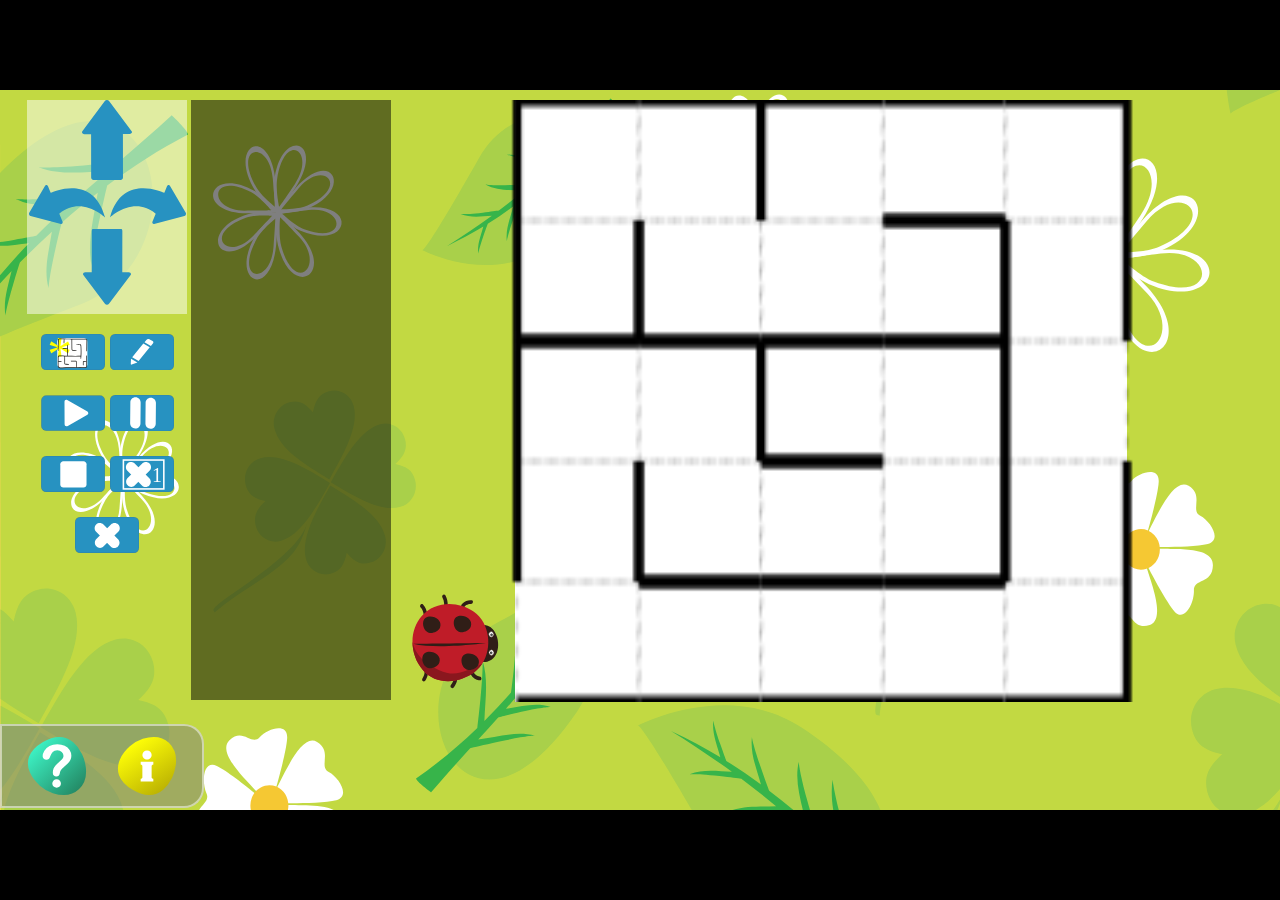
<file: index.html>
<!doctype html>
<!--
Copyright (C) 2018 Alkis Georgopoulos <alkisg@gmail.com>.
SPDX-License-Identifier: CC-BY-SA-4.0
-->
<html lang="el">
<head>
  <meta charset="UTF-8">
  <meta name="viewport" content="width=device-width, height=device-height, initial-scale=1.0, maximum-scale=1.0, user-scalable=no">
  <title>Maze robot with program editing</title>
  <style>
    /* Dummy style for animations */
  </style>
  <link rel="stylesheet" type="text/css" href="activity.css">
  <script src="maze2.js"></script>
  <script src="activity.js"></script>
  <script>
    maze = true;
    levels = false;
    DIR = RT;
  </script>
</head>
<body>
<div id="loading">
  Please wait
</div>
<div id="main" style="display:none">
  <div id = "ui">
  	<div id = "up">
  		<img id="cforward" src="resource/beebot-fd.svg" title="Forward" alt="Forward" />
  	</div>
  	<div id = "middle">
  		<img id="cleft" src="resource/beebot-lt.svg" title="Left" alt="Left" />
  		<img id="cright" src="resource/beebot-rt.svg" title="Right" alt="Right" />
  	</div>
  	<div id = "down">
		<img id="cbackward" src="resource/beebot-bk.svg" title="Backward" alt="Backward" />
    </div>
    <div id="programButtons">
      <img class="progButtons" id="newmaze" src="resource/newmaz.svg" title="New maze" alt="New maze">
      <img class="progButtons" id="cpencil" src="resource/pencil-off.svg" title="Trace" alt="Trace"/>
      <img class="progButtons" id="cgo" src="resource/beebot-go.svg" title="Run" alt="Run"/>
      <img class="progButtons" id="cpause" src="resource/beebot-pa.svg" title="Pause" alt="Pause"/>
      <img class="progButtons" id="cstop" src="resource/beebot-st.svg" title="Stop" alt="Stop"/>
      <img class="progButtons" id="cdelete1" src="resource/beebot-de1.svg" title="Delete selected" alt="Delete selected">
      <img class="progButtons" id="cdelete" src="resource/beebot-de.svg" title="Delete all" alt="Delete all"/>
      
    </div>
  </div>
  <div id="program">
      <!--bottom to top vertical programming-->
      <div class="cell" id="cell9">
        <img id="cell9fd" src="resource/beebot-fd.svg"/>
        <img id="cell9rt" src="resource/beebot-rt.svg"/>
        <img id="cell9bk" src="resource/beebot-bk.svg"/>
        <img id="cell9lt" src="resource/beebot-lt.svg"/>      
      </div>
      <div class="cell" id="cell19">
        <img id="cell19fd" src="resource/beebot-fd.svg"/>
        <img id="cell19rt" src="resource/beebot-rt.svg"/>
        <img id="cell19bk" src="resource/beebot-bk.svg"/>
        <img id="cell19lt" src="resource/beebot-lt.svg"/>
      </div>
      <div class="cell" id="cell29">
        <img id="cell29fd" src="resource/beebot-fd.svg"/>
        <img id="cell29rt" src="resource/beebot-rt.svg"/>
        <img id="cell29bk" src="resource/beebot-bk.svg"/>
        <img id="cell29lt" src="resource/beebot-lt.svg"/>
      </div>      
      <div class="cell" id="cell8">
        <img id="cell8fd" src="resource/beebot-fd.svg"/>
        <img id="cell8rt" src="resource/beebot-rt.svg"/>
        <img id="cell8bk" src="resource/beebot-bk.svg"/>
        <img id="cell8lt" src="resource/beebot-lt.svg"/>
      </div>
      <div class="cell" id="cell18">
        <img id="cell18fd" src="resource/beebot-fd.svg"/>
        <img id="cell18rt" src="resource/beebot-rt.svg"/>
        <img id="cell18bk" src="resource/beebot-bk.svg"/>
        <img id="cell18lt" src="resource/beebot-lt.svg"/>        
      </div>
      <div class="cell" id="cell28">
        <img id="cell28fd" src="resource/beebot-fd.svg"/>
        <img id="cell28rt" src="resource/beebot-rt.svg"/>
        <img id="cell28bk" src="resource/beebot-bk.svg"/>
        <img id="cell28lt" src="resource/beebot-lt.svg"/>        
      </div>      
      <div class="cell" id="cell7">
        <img id="cell7fd" src="resource/beebot-fd.svg"/>
        <img id="cell7rt" src="resource/beebot-rt.svg"/>
        <img id="cell7bk" src="resource/beebot-bk.svg"/>
        <img id="cell7lt" src="resource/beebot-lt.svg"/>
      </div>
      <div class="cell" id="cell17">
        <img id="cell17fd" src="resource/beebot-fd.svg"/>
        <img id="cell17rt" src="resource/beebot-rt.svg"/>
        <img id="cell17bk" src="resource/beebot-bk.svg"/>
        <img id="cell17lt" src="resource/beebot-lt.svg"/>
      </div>
      <div class="cell" id="cell27">
        <img id="cell27fd" src="resource/beebot-fd.svg"/>
        <img id="cell27rt" src="resource/beebot-rt.svg"/>
        <img id="cell27bk" src="resource/beebot-bk.svg"/>
        <img id="cell27lt" src="resource/beebot-lt.svg"/>
      </div>      
      <div class="cell" id="cell6">
        <img id="cell6fd" src="resource/beebot-fd.svg"/>
        <img id="cell6rt" src="resource/beebot-rt.svg"/>
        <img id="cell6bk" src="resource/beebot-bk.svg"/>
        <img id="cell6lt" src="resource/beebot-lt.svg"/>
      </div>
      <div class="cell" id="cell16">
        <img id="cell16fd" src="resource/beebot-fd.svg"/>
        <img id="cell16rt" src="resource/beebot-rt.svg"/>
        <img id="cell16bk" src="resource/beebot-bk.svg"/>
        <img id="cell16lt" src="resource/beebot-lt.svg"/>
      </div>
      <div class="cell" id="cell26">
        <img id="cell26fd" src="resource/beebot-fd.svg"/>
        <img id="cell26rt" src="resource/beebot-rt.svg"/>
        <img id="cell26bk" src="resource/beebot-bk.svg"/>
        <img id="cell26lt" src="resource/beebot-lt.svg"/>
      </div>      
      <div class="cell" id="cell5">
        <img id="cell5fd" src="resource/beebot-fd.svg"/>
        <img id="cell5rt" src="resource/beebot-rt.svg"/>
        <img id="cell5bk" src="resource/beebot-bk.svg"/>
        <img id="cell5lt" src="resource/beebot-lt.svg"/>
      </div>
      <div class="cell" id="cell15">
        <img id="cell15fd" src="resource/beebot-fd.svg"/>
        <img id="cell15rt" src="resource/beebot-rt.svg"/>
        <img id="cell15bk" src="resource/beebot-bk.svg"/>
        <img id="cell15lt" src="resource/beebot-lt.svg"/>
      </div>
      <div class="cell" id="cell25">
        <img id="cell25fd" src="resource/beebot-fd.svg"/>
        <img id="cell25rt" src="resource/beebot-rt.svg"/>
        <img id="cell25bk" src="resource/beebot-bk.svg"/>
        <img id="cell25lt" src="resource/beebot-lt.svg"/>
      </div>            
      <div class="cell" id="cell4">
        <img id="cell4fd" src="resource/beebot-fd.svg"/>
        <img id="cell4rt" src="resource/beebot-rt.svg"/>
        <img id="cell4bk" src="resource/beebot-bk.svg"/>
        <img id="cell4lt" src="resource/beebot-lt.svg"/>
      </div>
      <div class="cell" id="cell14">
        <img id="cell14fd" src="resource/beebot-fd.svg"/>
        <img id="cell14rt" src="resource/beebot-rt.svg"/>
        <img id="cell14bk" src="resource/beebot-bk.svg"/>
        <img id="cell14lt" src="resource/beebot-lt.svg"/>
      </div>
      <div class="cell" id="cell24">
        <img id="cell24fd" src="resource/beebot-fd.svg"/>
        <img id="cell24rt" src="resource/beebot-rt.svg"/>
        <img id="cell24bk" src="resource/beebot-bk.svg"/>
        <img id="cell24lt" src="resource/beebot-lt.svg"/>
      </div>      
      <div class="cell" id="cell3">
        <img id="cell3fd" src="resource/beebot-fd.svg"/>
        <img id="cell3rt" src="resource/beebot-rt.svg"/>
        <img id="cell3bk" src="resource/beebot-bk.svg"/>
        <img id="cell3lt" src="resource/beebot-lt.svg"/>
      </div>
      <div class="cell" id="cell13">
        <img id="cell13fd" src="resource/beebot-fd.svg"/>
        <img id="cell13rt" src="resource/beebot-rt.svg"/>
        <img id="cell13bk" src="resource/beebot-bk.svg"/>
        <img id="cell13lt" src="resource/beebot-lt.svg"/>
      </div> 
      <div class="cell" id="cell23">
        <img id="cell23fd" src="resource/beebot-fd.svg"/>
        <img id="cell23rt" src="resource/beebot-rt.svg"/>
        <img id="cell23bk" src="resource/beebot-bk.svg"/>
        <img id="cell23lt" src="resource/beebot-lt.svg"/>
      </div>      
      <div class="cell" id="cell2">
        <img id="cell2fd" src="resource/beebot-fd.svg"/>
        <img id="cell2rt" src="resource/beebot-rt.svg"/>
        <img id="cell2bk" src="resource/beebot-bk.svg"/>
        <img id="cell2lt" src="resource/beebot-lt.svg"/>
      </div>
      <div class="cell" id="cell12">
        <img id="cell12fd" src="resource/beebot-fd.svg"/>
        <img id="cell12rt" src="resource/beebot-rt.svg"/>
        <img id="cell12bk" src="resource/beebot-bk.svg"/>
        <img id="cell12lt" src="resource/beebot-lt.svg"/>
      </div>
      <div class="cell" id="cell22">
        <img id="cell22fd" src="resource/beebot-fd.svg"/>
        <img id="cell22rt" src="resource/beebot-rt.svg"/>
        <img id="cell22bk" src="resource/beebot-bk.svg"/>
        <img id="cell22lt" src="resource/beebot-lt.svg"/>
      </div>      
      <div class="cell" id="cell1">
        <img id="cell1fd" src="resource/beebot-fd.svg"/>
        <img id="cell1rt" src="resource/beebot-rt.svg"/>
        <img id="cell1bk" src="resource/beebot-bk.svg"/>
        <img id="cell1lt" src="resource/beebot-lt.svg"/>
      </div>
      <div class="cell" id="cell11">
        <img id="cell11fd" src="resource/beebot-fd.svg"/>
        <img id="cell11rt" src="resource/beebot-rt.svg"/>
        <img id="cell11bk" src="resource/beebot-bk.svg"/>
        <img id="cell11lt" src="resource/beebot-lt.svg"/>
      </div>
            <div class="cell" id="cell21">
        <img id="cell21fd" src="resource/beebot-fd.svg"/>
        <img id="cell21rt" src="resource/beebot-rt.svg"/>
        <img id="cell21bk" src="resource/beebot-bk.svg"/>
        <img id="cell21lt" src="resource/beebot-lt.svg"/>
      </div>      
      <div class="cell" id="cell0">
        <img id="cell0fd" src="resource/beebot-fd.svg"/>
        <img id="cell0rt" src="resource/beebot-rt.svg"/>
        <img id="cell0bk" src="resource/beebot-bk.svg"/>
        <img id="cell0lt" src="resource/beebot-lt.svg"/>
      </div>
      <div class="cell" id="cell10">
        <img id="cell10fd" src="resource/beebot-fd.svg"/>
        <img id="cell10rt" src="resource/beebot-rt.svg"/>
        <img id="cell10bk" src="resource/beebot-bk.svg"/>
        <img id="cell10lt" src="resource/beebot-lt.svg"/>
      </div>
      <div class="cell" id="cell20">
        <img id="cell20fd" src="resource/beebot-fd.svg"/>
        <img id="cell20rt" src="resource/beebot-rt.svg"/>
        <img id="cell20bk" src="resource/beebot-bk.svg"/>
        <img id="cell20lt" src="resource/beebot-lt.svg"/>
      </div>      
  </div>
  <canvas id="mycanvas">
  </canvas>
  <div id="stagebkg">
  </div>
  <div id="stage">
      <img id="eprobot" src="resource/ladybug.svg">
  </div>


  <div id="menubar">
    <img id="bar_home" src="resource/bar_home.svg" alt="Home" title="Home" style="display:none">
    <img id="bar_help" src="resource/bar_help.svg" alt="Help" title="Help">
    <img id="bar_about" src="resource/bar_about.svg" alt="About" title="About">
    <img id="bar_fullscreen" src="resource/bar_fullscreen.svg" alt="Fullscreen" title="Πλήρης οθόνη" style="display:none">
  </div>
   </div>
<div id="help"><div class="dialog">Help the ladybug find the exit of the maze. Develop a program with the blue arrows and run it with the run key. </div>
</div>



</body>
</html>
</file>
<file: activity.css>
/*
Copyright (C) 2019 Dimitris Nikolos <dnikolos@gmail.com>
SPDX-License-Identifier: CC-BY-SA-4.0
*/
* {
  box-sizing: border-box;
  -webkit-touch-callout: none;
  -webkit-user-select: none;
  -khtml-user-select: none;
  -moz-user-select: none;
  -ms-user-select: none;
  user-select: none;
  overflow: hidden;
  /*border-style: dotted;
  border-width:1px;
  border-color: red;*/
}

html, body {  /* flexbox needs this to center the main div */
  width: 100%;
  height: 100%;
}

body {
  background-color: rgb(0,0,0);
  color: rgb(255,255,255);
  margin: 0;
  display: flex;
  align-items: center;  /* vertically center main div */
  justify-content: center;  /* horizontally center main div */
  overflow: hidden;  /* avoid scrollbars when dragging outside */
}

#main {
  /* SVG backgrounds need preserveAspectRatio="none" in many browsers. */
  background: rgb(245,214,86) url('resource/background.svg');
  -webkit-background-size: 100% 100%;
  -moz-background-size: 100% 100%;
  -o-background-size: 100% 100%;
  background-size: 100% 100%;
  height: 36em;
  width: 64em;
  align-self:center;
  overflow: hidden;
  padding-top: 0.5em;  /* workaround to avoid space-evenly */
  padding-bottom: 7em;  /* space for the menubar */
  display: block;
  align-content: space-around;
  justify-content: space-around;
  align-items: center;
  position: relative;
  overflow:hidden;
  margin:auto;
}

.index{
  width:1.5em;
  display:inline-block;
  color:black;
}
#sel {
  height:2.5em;
  margin-top:0.5em;
  font-size:0.9em;
  width:8em;
}
#selchar {
  height:2em;
  font-size:0.9em;
}

#mats{
  display:block;
  text-align:left;
  height:3.6em;
  width:8em;
  margin-bottom: 1em;
  color:black;
  font-size:0.9em;
}
#chars{
  display:block;
  text-align:left;
  height:4em;
  width:8em;
  margin-bottom: 1em;
  color:black;
  font-size:0.9em;
}
#ui{
  display:inline-block;
  float:left;
  overflow: auto;
  width:8em;
  text-align:center;
  margin-left:1.35em;

  /*border: 2px solid red;*/
}
#bottom{
  display:inline-block;
  float:left;
  overflow: auto;
  width:8em;
}
#cforward{
  height:4em;
  cursor:pointer;  
}
#cleft{
  width:3.8em;
  cursor:pointer;  
}
#cright{
  width:3.8em;
  cursor:pointer;  
}
#cbackward{
	height:4em;
  cursor:pointer;  
}
#up{
  background-color: rgba(255,255,255,0.5);
  display:inline-block;
  float:left;
  overflow: auto;
  width:8em;
}
#middle{
  background-color: rgba(255,255,255,0.5);
  display:inline-block;
  float:left;
  overflow: auto;
  width:8em;
}
#down{
  background-color: rgba(255,255,255,0.5);	
  display:inline-block;
  float:left;
  overflow: auto;
  width:8em;
}

#newmaze{
  margin-top:1em;
  width: 40%;
  cursor:pointer;
}

#cgo{
  margin-top:1em;
  width:40%;
  cursor:pointer;
}

#cpause{
	margin-top:1em;
	width:40%;
	cursor:pointer;
}
#cstop{
  width:40%;
  margin-top:1em;
  cursor:pointer;  
}
#cdelete{
  width:40%;
  margin-top:1em;
  cursor:pointer;  
}

#cdelete1{
  width:40%;
  margin-top:1em;
  cursor:pointer;  
}
#cpencil{
  width:40%;
  margin-top:1em;
  cursor:pointer;  
}

#program{
  background-color:rgba(0,0,0,0.5);
  display:inline-block;
  height: 32em;
  width: 10em;
  display:inline-block;
  margin-left:0.2em;
  margin-right:0.2em;
  padding: 0.1em 0.1em 0.1em 0.1em;
  height:30em;
  vertical-align: top;
}

#programButtons{
  display:inline-block;
  height: 24em;
  width: 100%;
}

.progButtons{
	cursor:pointer;
}
.cell{
  display: inline-block;
  margin-left:0.05em;
  margin-top:0.1em;
  height: 2.85em;
  width: 3em;
  text-align: center;
  cursor:pointer;
  vertical-align: middle;
}


.cell img{
  margin-left: -0.1em;
  height: 100%;
  max-width:80%;
  vertical-align: middle;
  filter: hue-rotate(210deg) brightness(140%);
}

.cellHighlight{
  filter: brightness(180%);
  border: 2px solid yellow;
  transform: scale(1.1);
}
#stage{
  position: absolute;
  display:inline-block;
  margin-bottom: 1.5em;
  margin-right:0.5em;
  height: 30em;
  width:43em;
  background-image: url('resource/grid.svg');
  background-size:contain;
  background-repeat: no-repeat;
}
#stagebkg{
  background-color:white;
  position:absolute;
  display:inline-block;
  margin-bottom: 1.5em;
  margin-right:6.5em;
  margin-left:6em;
  height: 30.1em;
  width:30.6em;
}
#mycanvas{
  position:absolute;
  display:inline-block;
  margin-bottom: 1.5em;
  margin-right:0.5em;
  height: 30.1em;
  width:43em;
  z-index: 100;
}
#grid{
	width:100%;
	height:100%;
  text-align:left;
}
#eprobot{
	position:absolute;
	width:6em;
	height:6em;
	margin-left:0em;
	margin-top:0em;
	z-index: 200;
}

#exit{
  position:absolute;
  width:6em;
  height:6em;
  margin-left:0em;
  margin-top:0em;
  z-index: 199;
}


@-webkit-keyframes menubar_animation {
  from { left: -30em; }
}

@keyframes menubar_animation {
  from { left: -30em; }
}

#menubar {
  display: flex;
  align-items: center;
  background-color: rgba(127,127,127,0.5);
  position: absolute;
  left: 0em;
  bottom: 0.1em;
  padding: 0 0.5em 0 0.5em;
  border: 0.1em solid rgba(255,255,255,0.5);
  border-radius: 0 1em 1em 0;
  -webkit-animation: menubar_animation;
  animation-name: menubar_animation;
  -webkit-animation-duration: 3s;
  animation-duration: 3s;
}

#menubar img {
  width: 3.5em;
  height: 3em;
  margin: 0.5em;
  cursor: pointer;
}

#menubar img:hover {
  -webkit-filter: brightness(120%) contrast(1.2);
  filter: brightness(120%) contrast(1.2);
  transform: scale(1.1);
}

#menubar img:active {
  -webkit-filter: brightness(80%) contrast(1.2) !important;
  filter: brightness(80%) contrast(1.2) !important;
  transform: scale(1);
}

#menubar p {
  display: inline;
  font-size: 3em;
  margin: 0;
}

#help {
  display: none; /* javascript toggles that to flex */
  align-items: center;
  justify-content: center;
  position: fixed;
  background-color: rgba(63,63,63,0.5);
  width: 100%;
  height: 100%;
  top: 0;  /* IE and old webview ignore "fixed" for flex childs */
  left: 0;
  z-index:999;
}

#loading {
  display: block; /* javascript toggles that to none */
  text-align: center;
  vertical-align: middle;
  justify-content: center;
  position: fixed;
  background-color: rgba(63,63,63,0.5);
  width: 100%;
  height: 100%;
  top: 0;  /* IE and old webview ignore "fixed" for flex childs */
  left: 0;
  z-index:999;
}


#help .dialog {
  position: absolute;
  text-align: center;
  width: 19em;
  background-color: rgb(255,255,255);
  color: rgb(0,0,0);
  padding: 1em;
  border: 0.2em solid rgb(80,80,80);
  border-radius: 0.5em;
  -webkit-filter: drop-shadow(0.5em 0.5em 0.5em rgb(80,80,80));
  filter: drop-shadow(0.5em 0.5em 0.5em rgb(80,80,80));
  font-size: 2em;
  z-index: 1000;
}

@keyframes success {
     0%   {transform: scale(5.0);
           margin-top: 12em;
           margin-left: 18em;
           z-index: 100;}
     100% {transform: scale(0.7);
           margin-top: 12em;
           margin-left: 18em;
           z-index:100;}
}

@keyframes reset {
     0%   {transform: rotateY(0deg);}
   100% {transform: rotateY(0deg);}  
}
</file>
